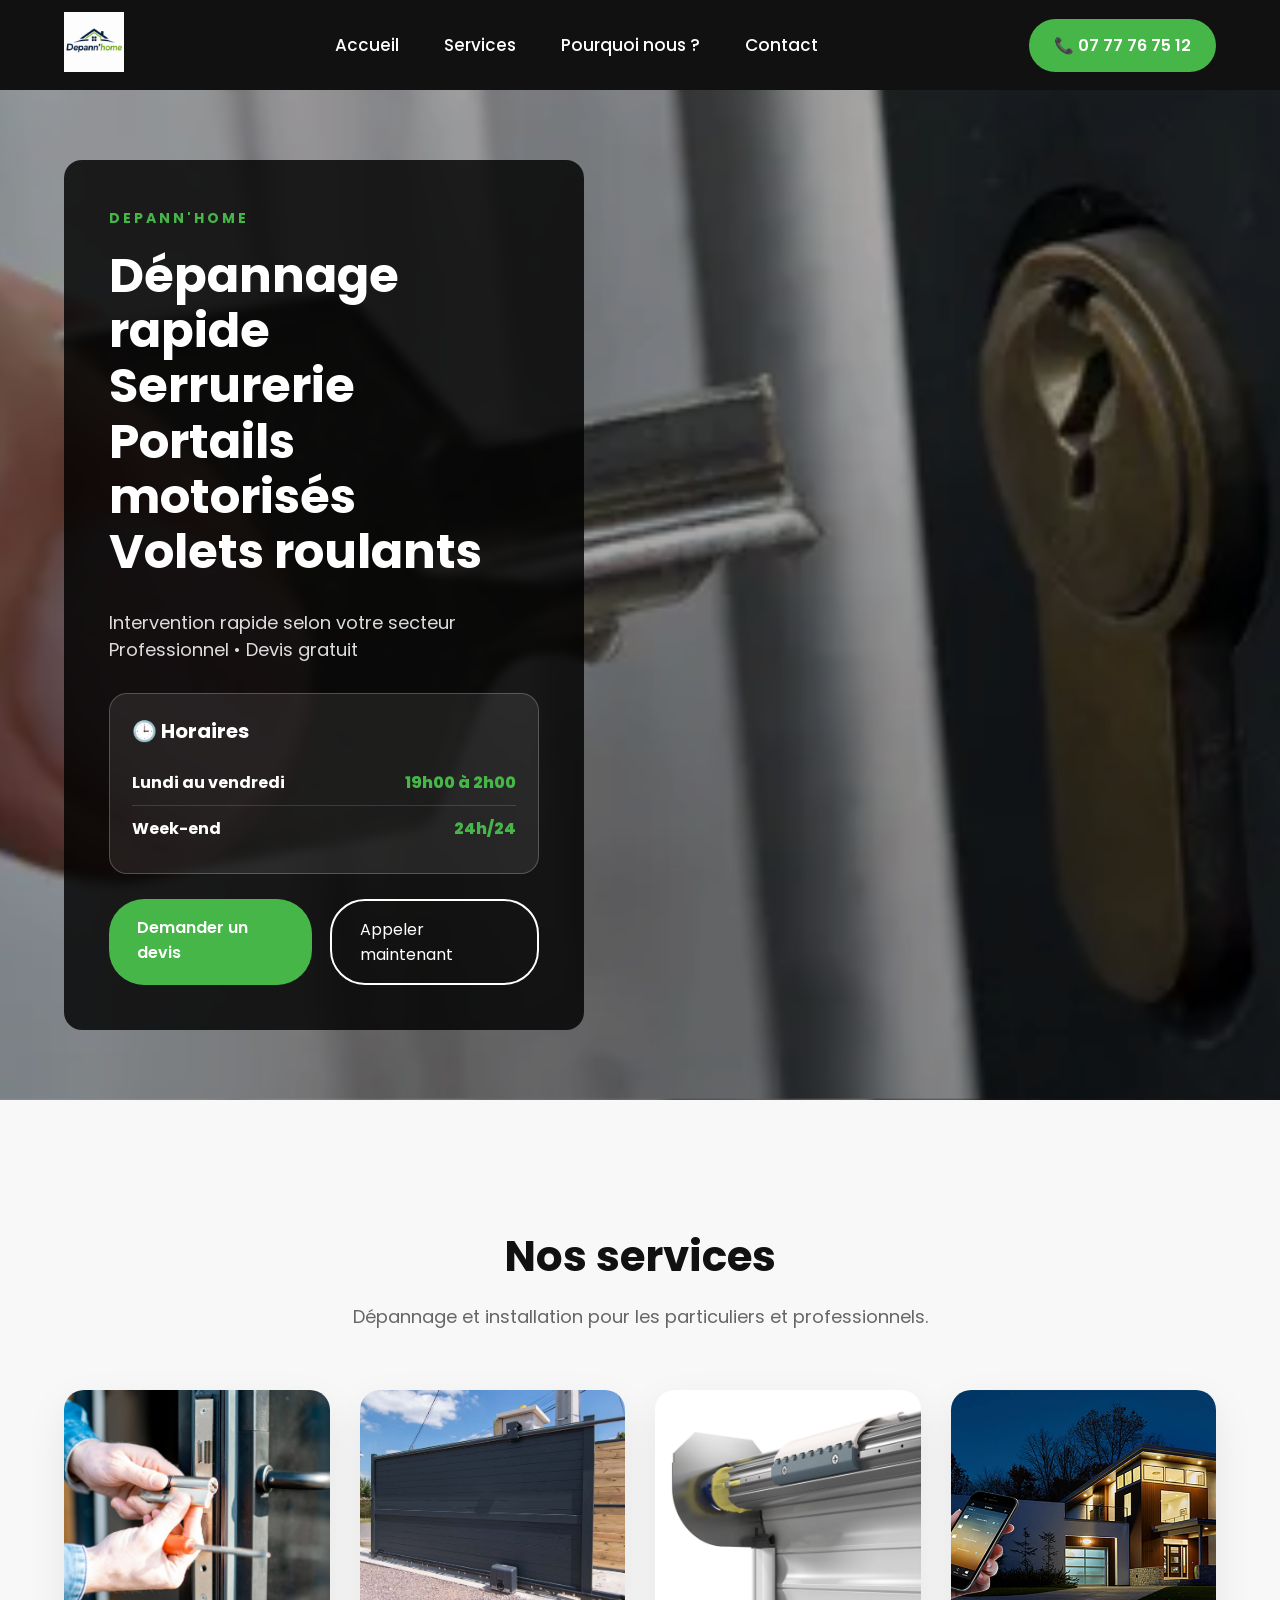
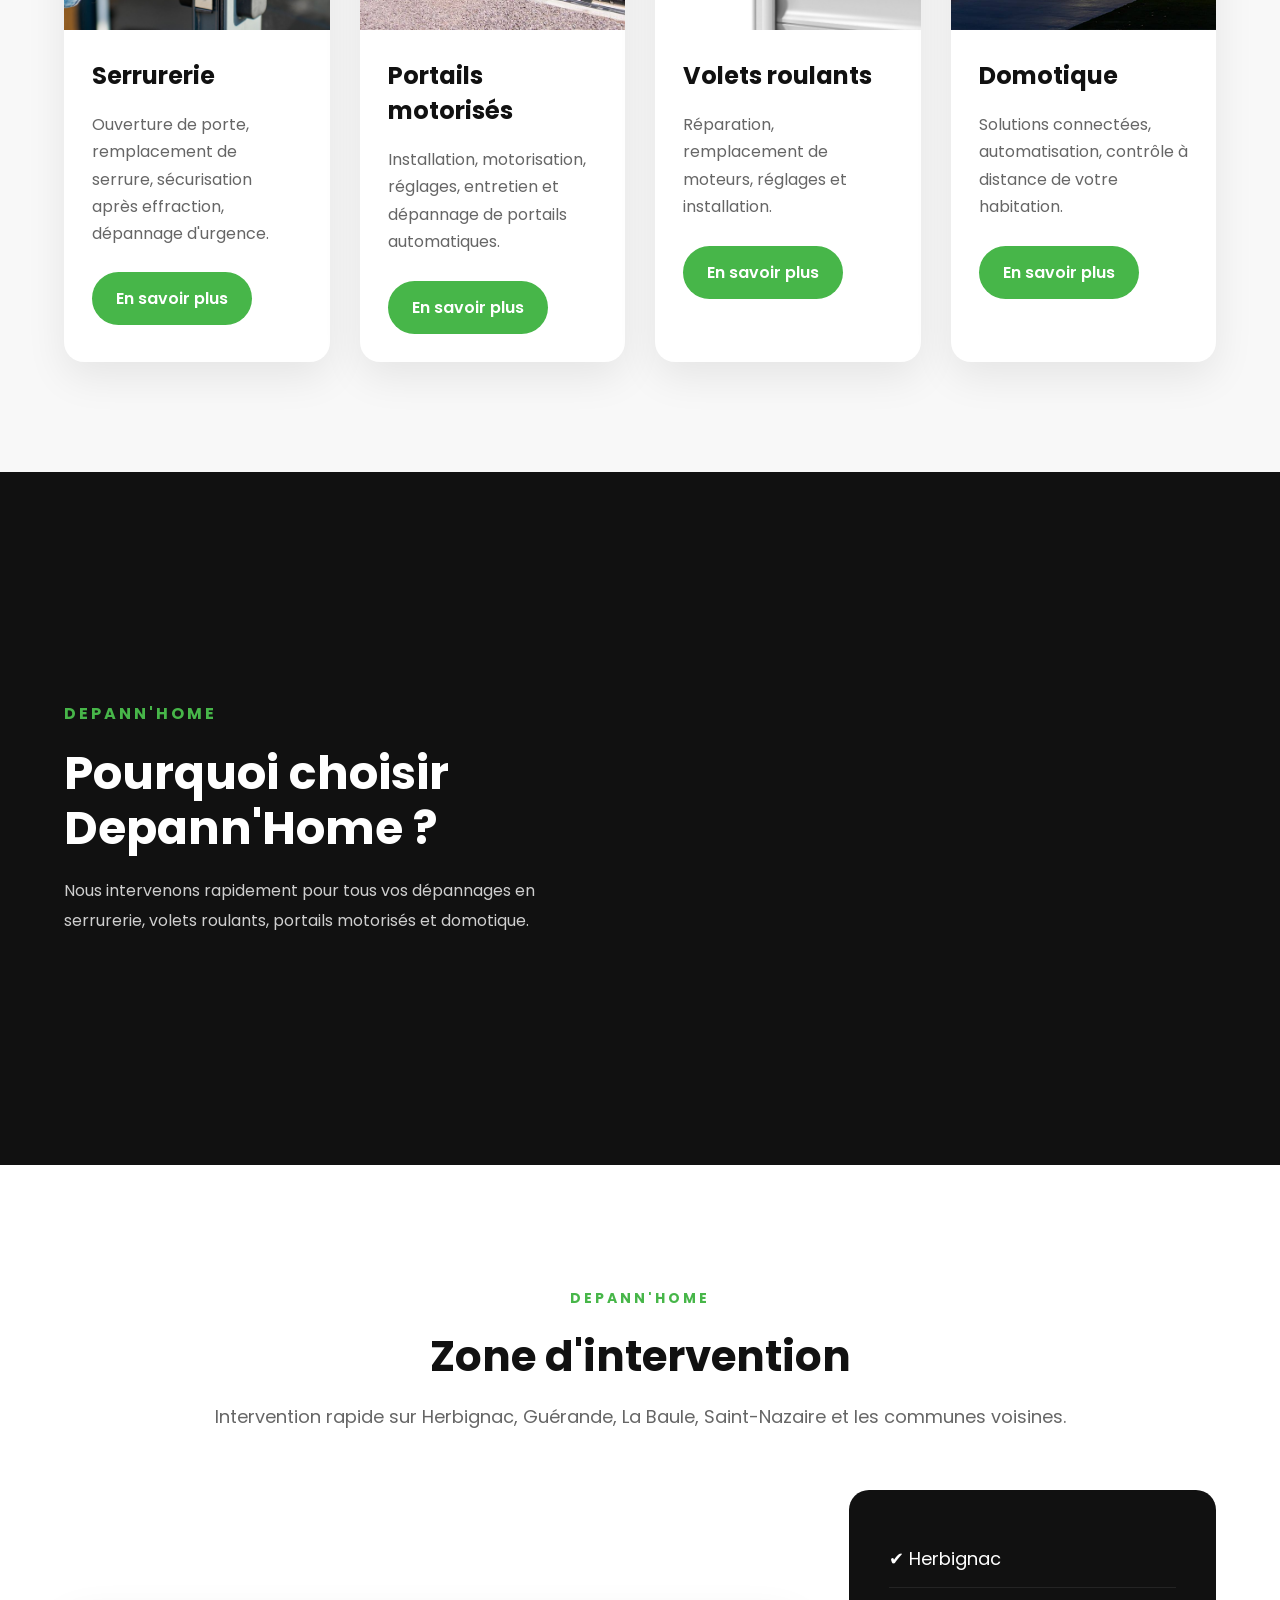
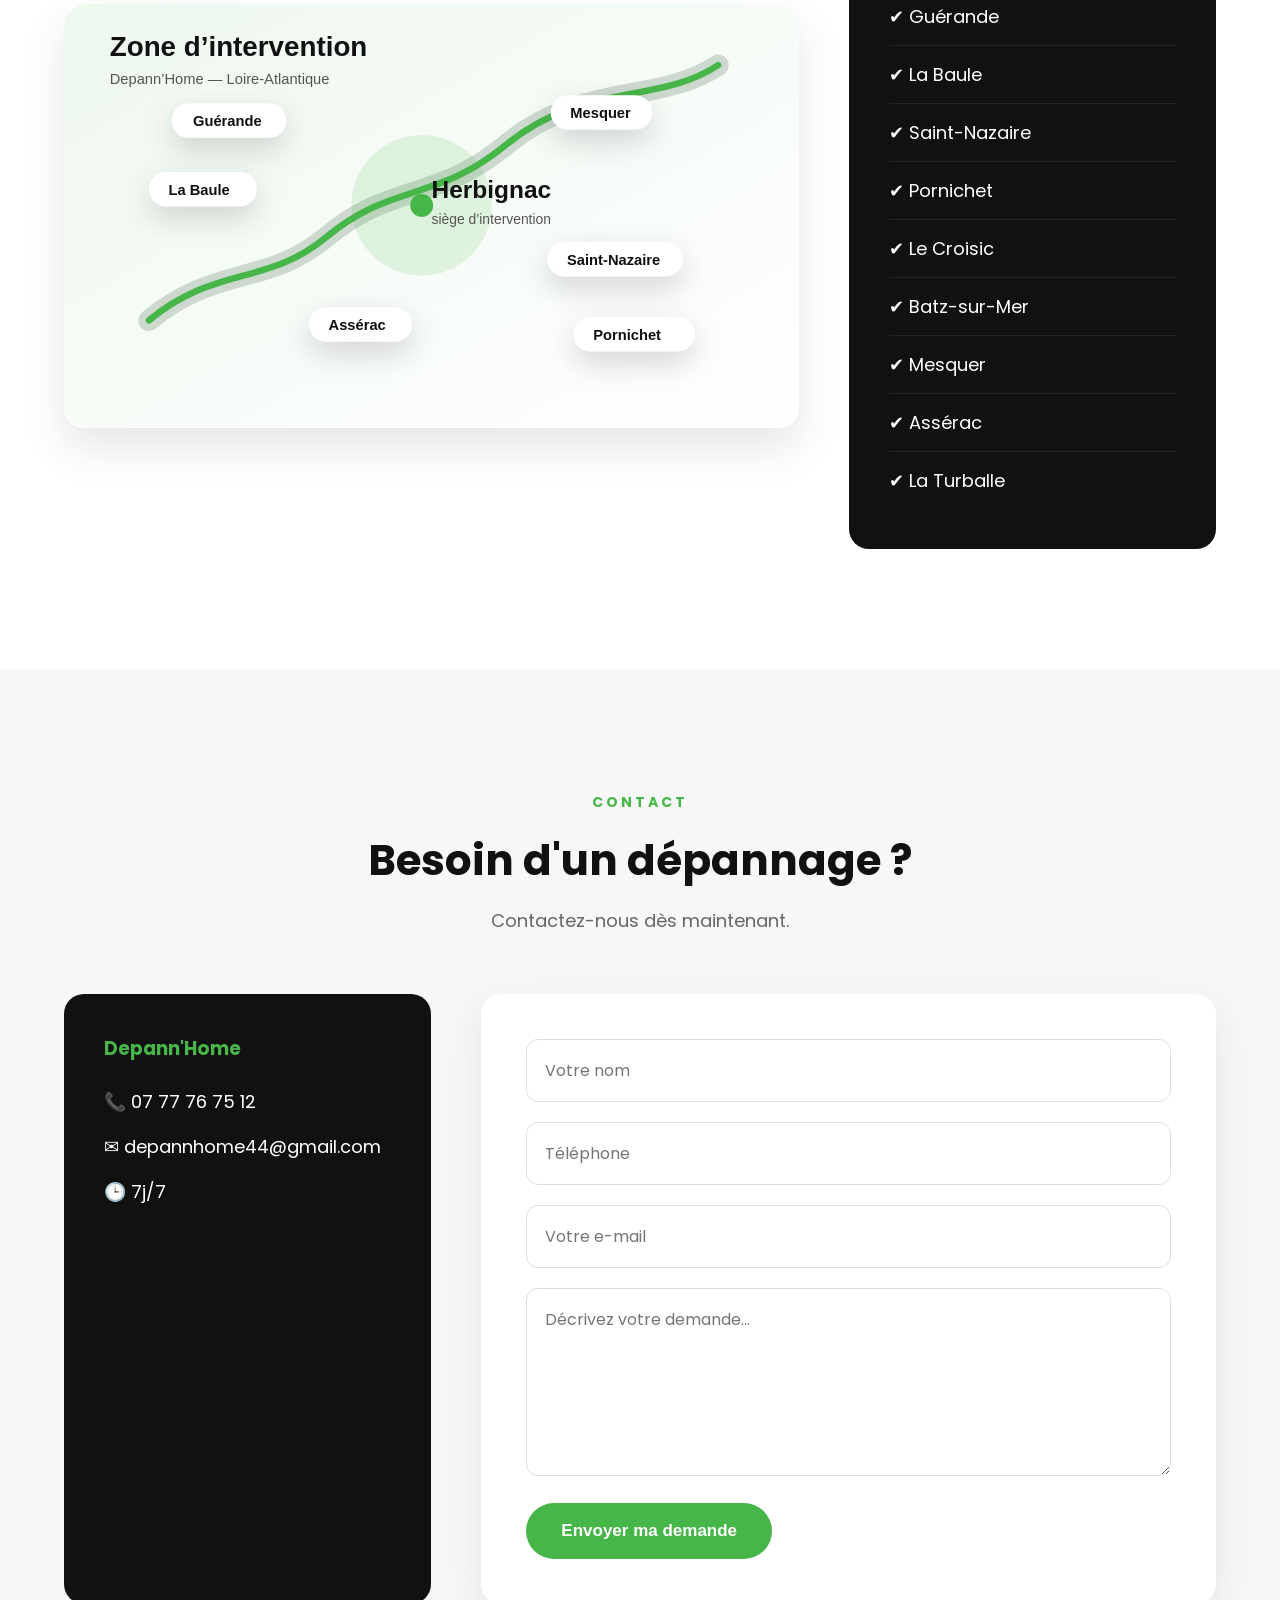
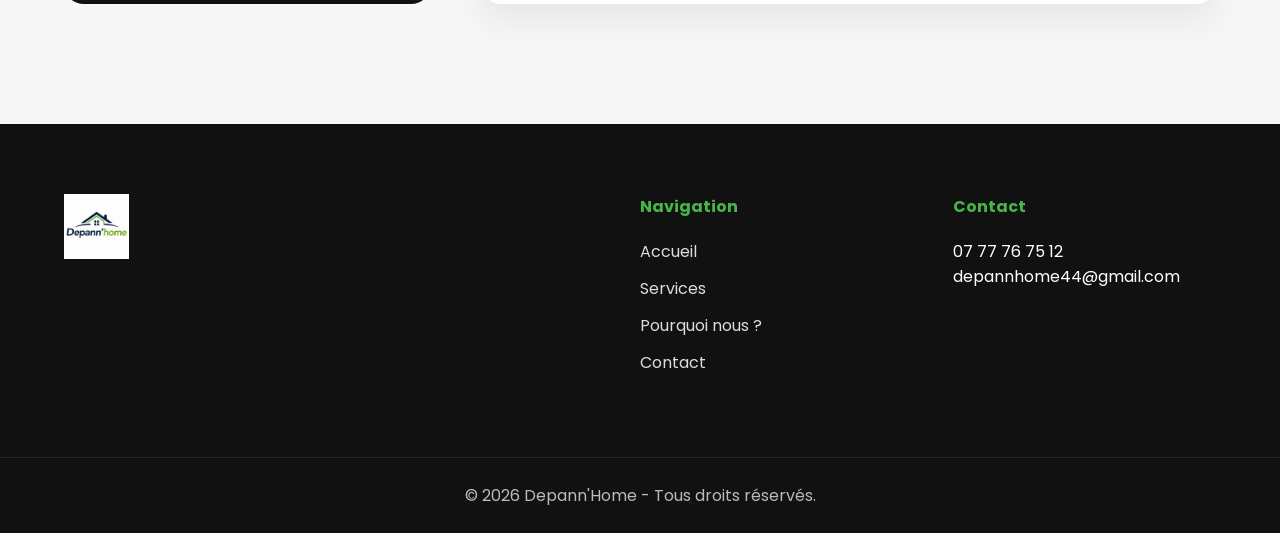
<file: index.html>
<!DOCTYPE html>
<html lang="fr">
<script type="application/ld+json">
{
  "@context":"https://schema.org",
  "@type":"Locksmith",
  "name":"Depann'Home",
  "telephone":"+33 7 77 76 75 12",
  "email":"depannhome44@gmail.com",
    "image":"https://www.depann-home.fr/images/logo.png.png",
  "url":"https://www.depann-home.fr/",
  "areaServed":[
    "Herbignac",
    "Guérande",
    "La Baule",
    "Saint-Nazaire",
    "Pornichet",
    "Mesquer",
    "Assérac",
    "La Turballe"
  ],
  "openingHours":"Mo-Su 00:00-23:59"
}
</script>
<head>

<meta charset="UTF-8">
<meta name="viewport" content="width=device-width, initial-scale=1.0">

<title>Depann'Home | Serrurerie, Portails motorisés, Volets roulants à Herbignac</title>

<meta name="description"
content="Depann'Home intervient rapidement à Herbignac, Guérande, La Baule, Saint-Nazaire et alentours pour le dépannage en serrurerie, portails motorisés, volets roulants et domotique.">

<meta name="keywords"
content="serrurier Herbignac, dépannage serrurerie, ouverture porte, portail motorisé, volet roulant, domotique, Guérande, La Baule, Saint-Nazaire">

<meta name="author" content="Depann'Home">

<meta name="robots" content="index,follow,max-image-preview:large">

<link rel="canonical" href="https://www.depann-home.fr/">

<meta name="theme-color" content="#47b649">

<meta property="og:type" content="website">
<meta property="og:title" content="Depann'Home">
<meta property="og:description" content="Serrurerie • Portails motorisés • Volets roulants • Dépannage rapide">
<meta property="og:url" content="https://www.depann-home.fr/">
<meta property="og:image" content="https://www.depann-home.fr/images/hero.jpg.webp">
<meta property="og:locale" content="fr_FR">

<meta name="twitter:card" content="summary_large_image">
<meta name="twitter:title" content="Depann'Home">
<meta name="twitter:description" content="Dépannage serrurerie, portails motorisés et volets roulants.">
<meta name="twitter:image" content="https://www.depann-home.fr/images/hero.jpg.webp">

<link rel="icon" href="favicon.ico">
<link rel="apple-touch-icon" href="apple-touch-icon.png">

<link rel="manifest" href="site.webmanifest">

<link rel="stylesheet" href="style.css">

<link href="https://fonts.googleapis.com/css2?family=Poppins:wght@300;400;500;600;700;800&display=swap"
rel="stylesheet">

</head>
<body>

<header>

    <div class="container">

        <a href="#" class="logo">
            <img src="images/logo.png.png" alt="Depann'Home">
        </a>

        <nav>

            <ul>

                <li><a href="#">Accueil</a></li>

                <li><a href="#services">Services</a></li>

                <li><a href="#about">Pourquoi nous ?</a></li>

                <li><a href="#contact">Contact</a></li>

            </ul>

        </nav>

        <a href="tel:+33777767512" class="btn-phone">

            📞 07 77 76 75 12

        </a>

    </div>

</header>

<section class="hero">

    <div class="hero-overlay">

        <div class="container">

            <div class="hero-card">

                <span class="hero-tag">

                    DEPANN'HOME

                </span>

                <h1>

                    Dépannage rapide<br>

                    Serrurerie<br>

                    Portails motorisés<br>

                    Volets roulants

                </h1>

                <p>

                    Intervention rapide selon votre secteur<br>

                    Professionnel • Devis gratuit

                </p>

                <div class="opening-hours">

    <h4>🕒 Horaires</h4>

    <div class="hours-item">

        <strong>Lundi au vendredi</strong>

        <span>19h00 à 2h00</span>

    </div>

    <div class="hours-item">

        <strong>Week-end</strong>

        <span>24h/24</span>

    </div>

</div>

                <div class="hero-buttons">

                    <a href="#contact" class="btn-green">

                        Demander un devis

                    </a>

                    <a href="tel:+33777767512" class="btn-outline">

                        Appeler maintenant

                    </a>

                </div>

            </div>

        </div>

    </div>

</section>

<!-- ========================= -->

<section id="services">

    <div class="container">

        <div class="section-title">

            <h2>Nos services</h2>

            <p>

                Dépannage et installation pour les particuliers et professionnels.

            </p>

        </div>

        <div class="services-grid">        <!-- Carte 1 -->

        <article class="service-card">

            <img src="images/serrurier.jpg.jpg" alt="Serrurerie">

            <div class="service-content">

                <h3>Serrurerie</h3>

                <p>
                    Ouverture de porte, remplacement de serrure,
                    sécurisation après effraction,
                    dépannage d'urgence.
                </p>

                <a href="#contact" class="service-btn">

                    En savoir plus

                </a>

            </div>

        </article>


        <!-- Carte 2 -->

        <article class="service-card">

            <img src="images/portail.jpg.jpg" alt="Portail motorisé">

            <div class="service-content">

                <h3>Portails motorisés</h3>

                <p>
                    Installation, motorisation,
                    réglages, entretien et dépannage
                    de portails automatiques.
                </p>

                <a href="#contact" class="service-btn">

                    En savoir plus

                </a>

            </div>

        </article>


        <!-- Carte 3 -->

        <article class="service-card">

            <img src="images/volet.jpg.webp" alt="Volets roulants">

            <div class="service-content">

                <h3>Volets roulants</h3>

                <p>
                    Réparation,
                    remplacement de moteurs,
                    réglages et installation.
                </p>

                <a href="#contact" class="service-btn">

                    En savoir plus

                </a>

            </div>

        </article>


        <!-- Carte 4 -->

        <article class="service-card">

            <img src="images/domotique.jpg.webp" alt="Domotique">

            <div class="service-content">

                <h3>Domotique</h3>

                <p>
                    Solutions connectées,
                    automatisation,
                    contrôle à distance de votre habitation.
                </p>

                <a href="#contact" class="service-btn">

                    En savoir plus

                </a>

            </div>

        </article>

    </div>

</section><section id="about" class="about">

    <div class="container">

        <div class="about-left">

            <span>DEPANN'HOME</span>

            <h2>

                Pourquoi choisir<br>
                Depann'Home ?

            </h2>

            <p>

                Nous intervenons rapidement pour tous vos dépannages
                en serrurerie, volets roulants, portails motorisés
                et domotique.

            </p>

        </div>

        <div class="about-right">

            <div class="about-item">

                <h3>⚡ Intervention rapide</h3>

                <p>
                    Déplacement rapide selon votre secteur.
                </p>

            </div>

            <div class="about-item">

                <h3>🛠 Travail soigné</h3>

                <p>
                    Prestations réalisées avec sérieux
                    et professionnalisme.
                </p>

            </div>

            <div class="about-item">

                <h3>💶 Devis gratuit</h3>

                <p>
                    Un tarif clair annoncé avant chaque intervention.
                </p>

            </div>

        </div>

    </div>

</section><!-- ========================================= -->
<!-- ZONE D'INTERVENTION -->
<!-- ========================================= -->

<section class="zone" id="zone">

    <div class="container">

        <div class="section-title">

            <span>DEPANN'HOME</span>

            <h2>Zone d'intervention</h2>

            <p>
                Intervention rapide sur Herbignac, Guérande,
                La Baule, Saint-Nazaire et les communes voisines.
            </p>

        </div>

        <div class="zone-content">

            <div class="zone-map">

                 <img src="images/carte-zone.svg"
                     alt="Zone d'intervention Depann'Home">

            </div>

            <div class="zone-list">

                <ul>

                    <li>✔ Herbignac</li>

                    <li>✔ Guérande</li>

                    <li>✔ La Baule</li>

                    <li>✔ Saint-Nazaire</li>

                    <li>✔ Pornichet</li>

                    <li>✔ Le Croisic</li>

                    <li>✔ Batz-sur-Mer</li>

                    <li>✔ Mesquer</li>

                    <li>✔ Assérac</li>

                    <li>✔ La Turballe</li>

                </ul>

            </div>

        </div>

    </div>

</section>

<!-- ========================================= -->
<!-- CONTACT -->
<!-- ========================================= -->

<section id="contact" class="contact">

    <div class="container">

        <div class="section-title">

            <span>CONTACT</span>

            <h2>Besoin d'un dépannage ?</h2>

            <p>
                Contactez-nous dès maintenant.
            </p>

        </div>

        <div class="contact-wrapper">

            <div class="contact-info">

                <h3>Depann'Home</h3>

                <p>

                    📞 07 77 76 75 12

                </p>

                <p>

                    ✉ depannhome44@gmail.com

                </p>

                <p>

                    🕒 7j/7

                </p>

            </div>

            <form id="contactForm">

                <input type="text" id="nom" placeholder="Votre nom" required>

                <input type="tel" id="telephone" placeholder="Téléphone" required>

                <input type="email" id="email" placeholder="Votre e-mail">

                <textarea id="message" rows="6" placeholder="Décrivez votre demande..." required></textarea>

                <button type="submit">
                    Envoyer ma demande
                </button>

            </form>

        </div>

    </div>

</section>

<!-- ========================================= -->
<!-- FOOTER -->
<!-- ========================================= -->

<footer>

    <div class="container footer-content">

        <div>

            <img
                src="images/logo.png.png"
                alt="Depann'Home"
                class="footer-logo">

        </div>

        <div>

            <h4>Navigation</h4>

            <ul>

                <li><a href="#">Accueil</a></li>

                <li><a href="#services">Services</a></li>

                <li><a href="#about">Pourquoi nous ?</a></li>

                <li><a href="#contact">Contact</a></li>

            </ul>

        </div>

        <div>

            <h4>Contact</h4>

            <p>07 77 76 75 12</p>

            <p>depannhome44@gmail.com</p>

        </div>

    </div>

    <div class="copyright">

        © 2026 Depann'Home - Tous droits réservés.

    </div>

</footer>

<script src="script.js"></script>

</body>
</html>
</file>
<file: style.css>
/* ==========================================================
   DEPANN'HOME
   Style officiel V2
   Ne plus modifier le design
==========================================================*/

:root{

    --green:#47b649;
    --green-dark:#2f8f31;

    --black:#111111;

    --white:#ffffff;

    --gray:#f5f5f5;

    --text:#444;

}

*{

    margin:0;
    padding:0;
    box-sizing:border-box;

}

html{

    scroll-behavior:smooth;

}

body{

    font-family:'Poppins',sans-serif;

    background:white;

    color:var(--text);

    overflow-x:hidden;

}

.container{

    width:90%;

    max-width:1280px;

    margin:auto;

}

/*================================================
HEADER
================================================*/

header{

    position:fixed;

    width:100%;

    top:0;

    left:0;

    z-index:9999;

    background:#111;

    height:90px;

}

header .container{

    display:flex;

    justify-content:space-between;

    align-items:center;

    height:90px;

}

.logo img{

    height:60px;

}

nav ul{

    display:flex;

    list-style:none;

    gap:45px;

}

nav a{

    color:white;

    text-decoration:none;

    font-size:17px;

    font-weight:500;

    transition:.3s;

}

nav a:hover{

    color:var(--green);

}

.btn-phone{

    background:var(--green);

    color:white;

    padding:14px 25px;

    border-radius:40px;

    text-decoration:none;

    font-weight:600;

    transition:.3s;

}

.btn-phone:hover{

    background:var(--green-dark);

}

/*================================================
HERO
================================================*/

.hero{

    min-height:100vh;

    height:auto;

    background:url(images/hero.jpg.webp);

    background-size:cover;

    background-position:center;

    position:relative;

    display:flex;

    align-items:center;

    padding-top:90px;

}

.hero-overlay{

    position:relative;

    width:100%;

    min-height:calc(100vh - 90px);

    background:rgba(0,0,0,.35);

    display:flex;

    align-items:center;

    padding:70px 0;

}

.hero-card{

    width:520px;

    background:rgba(0,0,0,.82);

    padding:45px;

    border-radius:18px;

    color:white;

    backdrop-filter:blur(4px);

}

.hero-tag{

    color:var(--green);

    font-size:14px;

    font-weight:700;

    letter-spacing:3px;

}

.hero-card h1{

    margin-top:18px;

    font-size:48px;

    line-height:1.15;

    font-weight:700;

}

.hero-card p{

    margin:30px 0;

    color:#ddd;

    font-size:18px;

}

.hero-buttons{

    display:flex;

    gap:18px;

    margin-top:25px;

}

.btn-green{

    background:var(--green);

    color:white;

    padding:16px 28px;

    border-radius:35px;

    text-decoration:none;

    font-weight:600;

    transition:.3s;

}

.btn-green:hover{

    transform:translateY(-4px);

}

.btn-outline{

    border:2px solid white;

    color:white;

    padding:16px 28px;

    border-radius:35px;

    text-decoration:none;

    transition:.3s;

}

.btn-outline:hover{

    background:white;

    color:#111;

}/*================================================
HORAIRES
================================================*/

.opening-hours{

    margin-top:28px;

    background:rgba(255,255,255,.08);

    border:1px solid rgba(255,255,255,.22);

    border-radius:18px;

    padding:22px;

}

.opening-hours h4{

    color:white;

    font-size:20px;

    margin-bottom:14px;

}

.hours-item{

    display:flex;

    justify-content:space-between;

    align-items:center;

    gap:18px;

    padding:10px 0;

    color:#f2f2f2;

}

.hours-item:first-of-type{

    border-bottom:1px solid rgba(255,255,255,.14);

}

.hours-item strong{

    color:white;

    font-weight:700;

}

.hours-item span{

    color:var(--green);

    font-weight:800;

}

/*================================================
TITRES DES SECTIONS
================================================*/

.section-title{

    text-align:center;

    margin-bottom:60px;

}

.section-title span{

    color:var(--green);

    font-weight:700;

    letter-spacing:3px;

    font-size:14px;

}

.section-title h2{

    font-size:42px;

    color:#111;

    margin-top:15px;

}

.section-title p{

    margin-top:15px;

    color:#666;

    font-size:18px;

}

/*================================================
SERVICES
================================================*/

#services{

    padding:110px 0;

    background:#f8f8f8;

}

.services-grid{

    display:grid;

    grid-template-columns:repeat(4,1fr);

    gap:30px;

}

.service-card{

    background:white;

    border-radius:20px;

    overflow:hidden;

    box-shadow:0 15px 40px rgba(0,0,0,.08);

    transition:.35s;

}

.service-card:hover{

    transform:translateY(-12px);

    box-shadow:0 25px 60px rgba(0,0,0,.15);

}

.service-card img{

    width:100%;

    height:240px;

    object-fit:cover;

    display:block;

}

.service-content{

    padding:28px;

}

.service-content h3{

    color:#111;

    font-size:24px;

    margin-bottom:18px;

}

.service-content p{

    color:#666;

    line-height:1.7;

    min-height:110px;

}

.service-btn{

    display:inline-block;

    margin-top:25px;

    background:var(--green);

    color:white;

    padding:14px 24px;

    border-radius:30px;

    text-decoration:none;

    font-weight:600;

    transition:.3s;

}

.service-btn:hover{

    background:var(--green-dark);

}

/*================================================
POURQUOI CHOISIR
================================================*/

.about{

    background:#111;

    color:white;

    padding:120px 0;

}

.about .container{

    display:grid;

    grid-template-columns:1fr 1fr;

    gap:70px;

    align-items:center;

}

.about-left span{

    color:var(--green);

    letter-spacing:3px;

    font-weight:700;

}

.about-left h2{

    font-size:46px;

    margin:20px 0;

    line-height:1.2;

}

.about-left p{

    color:#cfcfcf;

    line-height:1.9;

}

.about-item{

    background:#1c1c1c;

    padding:30px;

    border-radius:16px;

    margin-bottom:25px;

    border-left:5px solid var(--green);

}

.about-item h3{

    margin-bottom:12px;

    color:white;

}

.about-item p{

    color:#d5d5d5;

}/*================================================
ZONE D'INTERVENTION
================================================*/

.zone{

    padding:120px 0;

    background:white;

}

.zone-content{

    display:grid;

    grid-template-columns:2fr 1fr;

    gap:50px;

    align-items:center;

}

.zone-map img{

    width:100%;

    border-radius:20px;

    box-shadow:0 20px 45px rgba(0,0,0,.10);

}

.zone-list{

    background:#111;

    color:white;

    border-radius:20px;

    padding:40px;

}

.zone-list ul{

    list-style:none;

}

.zone-list li{

    padding:15px 0;

    border-bottom:1px solid rgba(255,255,255,.08);

    font-size:18px;

}

.zone-list li:last-child{

    border-bottom:none;

}

/*================================================
CONTACT
================================================*/

.contact{

    background:#f7f7f7;

    padding:120px 0;

}

.contact-wrapper{

    display:grid;

    grid-template-columns:1fr 2fr;

    gap:50px;

}

.contact-info{

    background:#111;

    color:white;

    border-radius:20px;

    padding:40px;

}

.contact-info h3{

    margin-bottom:25px;

    color:var(--green);

}

.contact-info p{

    margin-bottom:18px;

    font-size:18px;

}

form{

    background:white;

    padding:45px;

    border-radius:20px;

    box-shadow:0 15px 40px rgba(0,0,0,.08);

}

form input,
form textarea{

    width:100%;

    padding:18px;

    margin-bottom:20px;

    border:1px solid #ddd;

    border-radius:12px;

    font-size:16px;

    font-family:'Poppins',sans-serif;

}

form input:focus,
form textarea:focus{

    outline:none;

    border-color:var(--green);

}

form button{

    background:var(--green);

    color:white;

    border:none;

    padding:18px 35px;

    border-radius:35px;

    cursor:pointer;

    font-size:17px;

    font-weight:600;

    transition:.3s;

}

form button:hover{

    background:var(--green-dark);

}

/*================================================
FOOTER
================================================*/

footer{

    background:#111;

    color:white;

}

.footer-content{

    display:grid;

    grid-template-columns:2fr 1fr 1fr;

    gap:50px;

    padding:70px 0;

}

.footer-logo{

    height:65px;

}

footer h4{

    margin-bottom:20px;

    color:var(--green);

}

footer ul{

    list-style:none;

}

footer ul li{

    margin-bottom:12px;

}

footer ul a{

    color:#ddd;

    text-decoration:none;

}

footer ul a:hover{

    color:var(--green);

}

.copyright{

    text-align:center;

    padding:25px;

    border-top:1px solid rgba(255,255,255,.08);

    color:#bbb;

}

/*================================================
RESPONSIVE
================================================*/

@media(max-width:1100px){

    .services-grid{

        grid-template-columns:repeat(2,1fr);

    }

    .about .container,
    .zone-content,
    .contact-wrapper,
    .footer-content{

        grid-template-columns:1fr;

    }

}

@media(max-width:768px){

    nav{

        display:none;

    }

    .hero-card{

        width:100%;

        padding:28px;

    }

    .hero-overlay{

        padding:45px 0;

    }

    .hero-card h1{

        font-size:34px;

    }

    .hero-buttons{

        flex-direction:column;

    }

    .services-grid{

        grid-template-columns:1fr;

    }

    .section-title h2{

        font-size:32px;

    }

    .hours-item{

        align-items:flex-start;

        flex-direction:column;

        gap:4px;

    }

}
</file>
